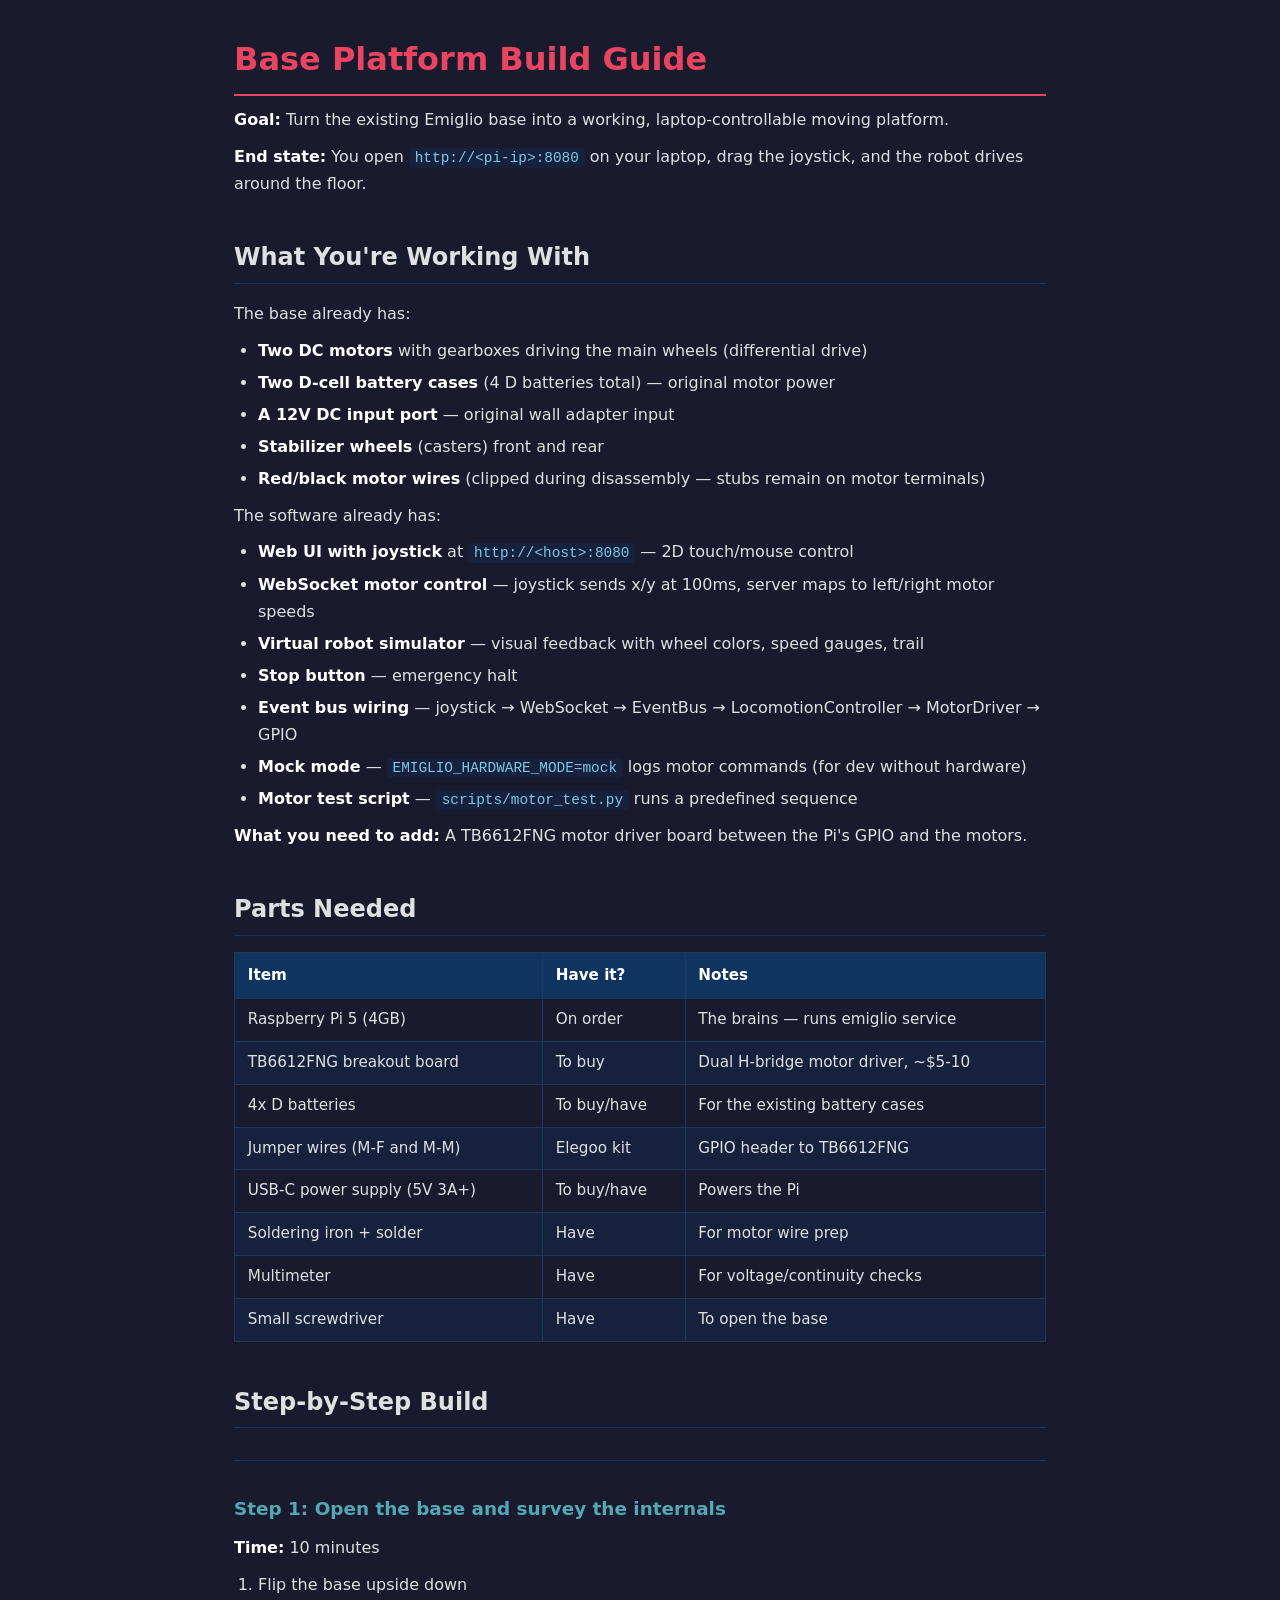
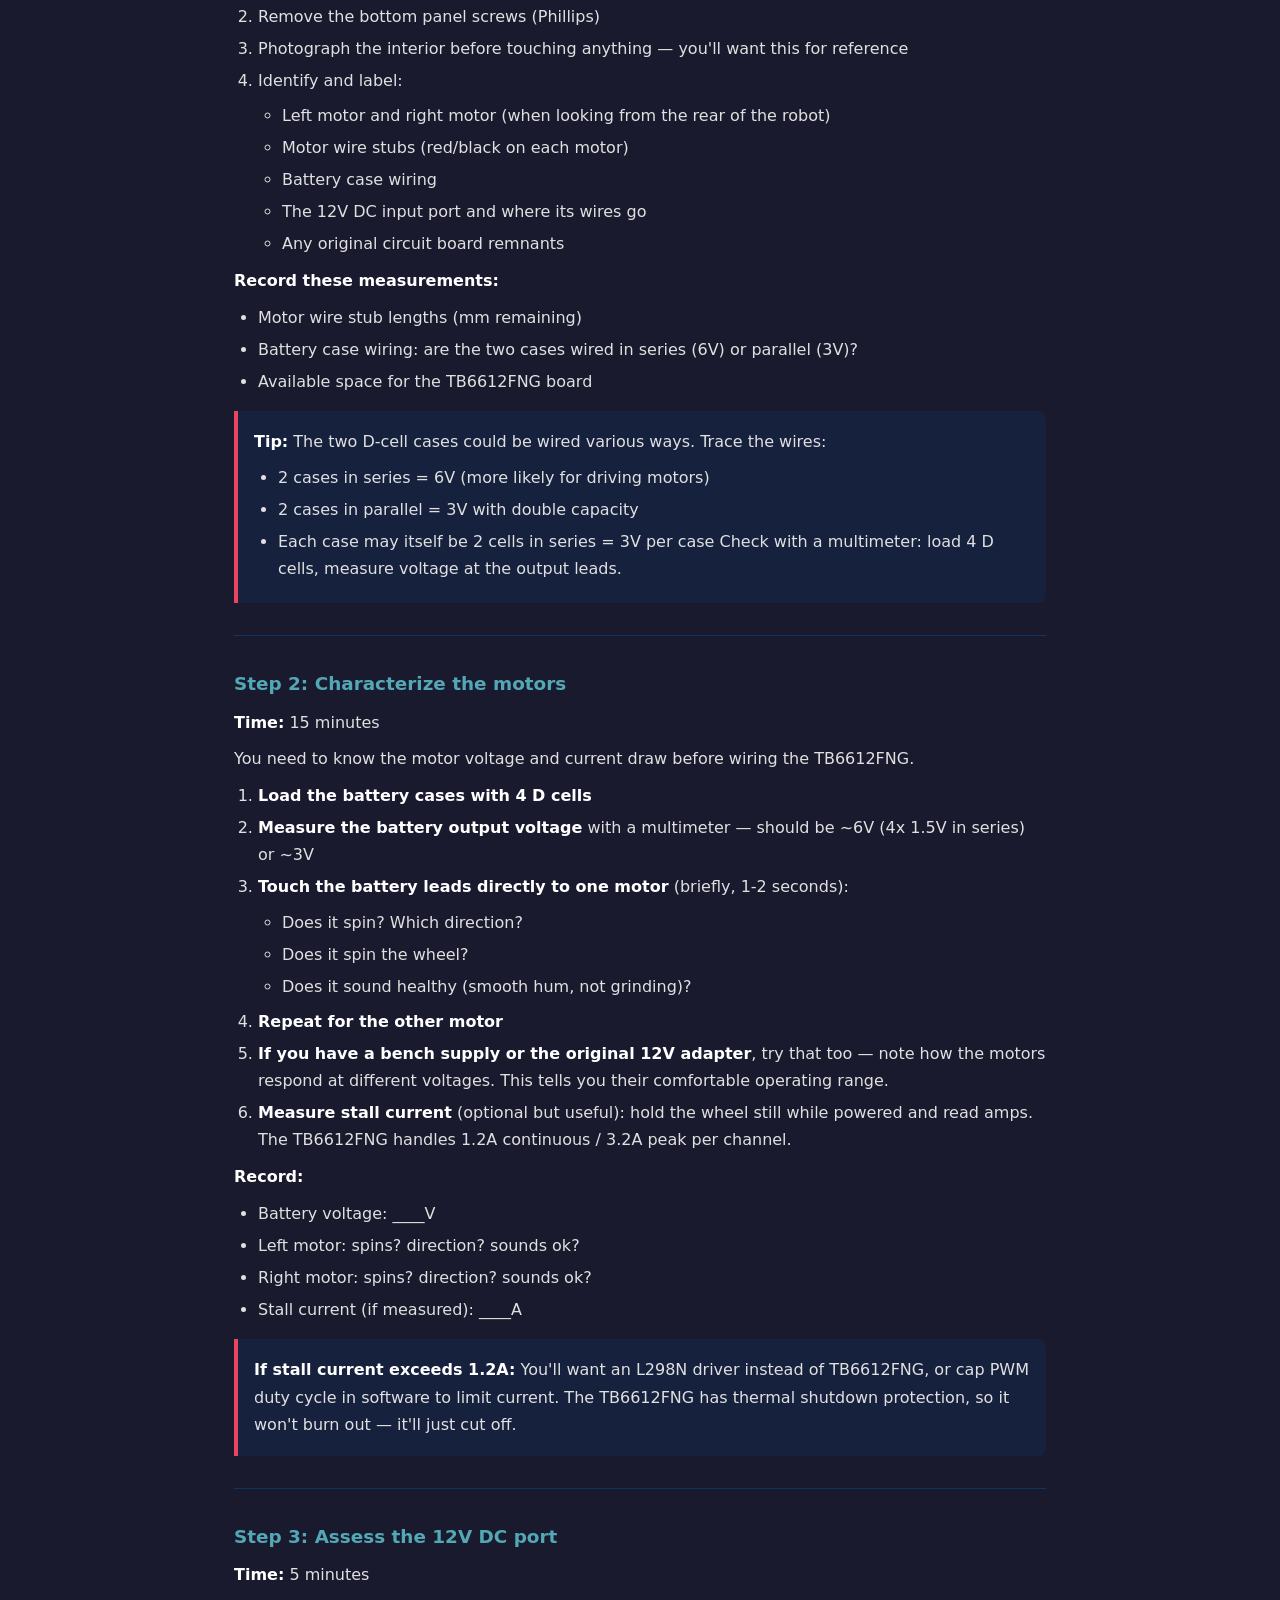
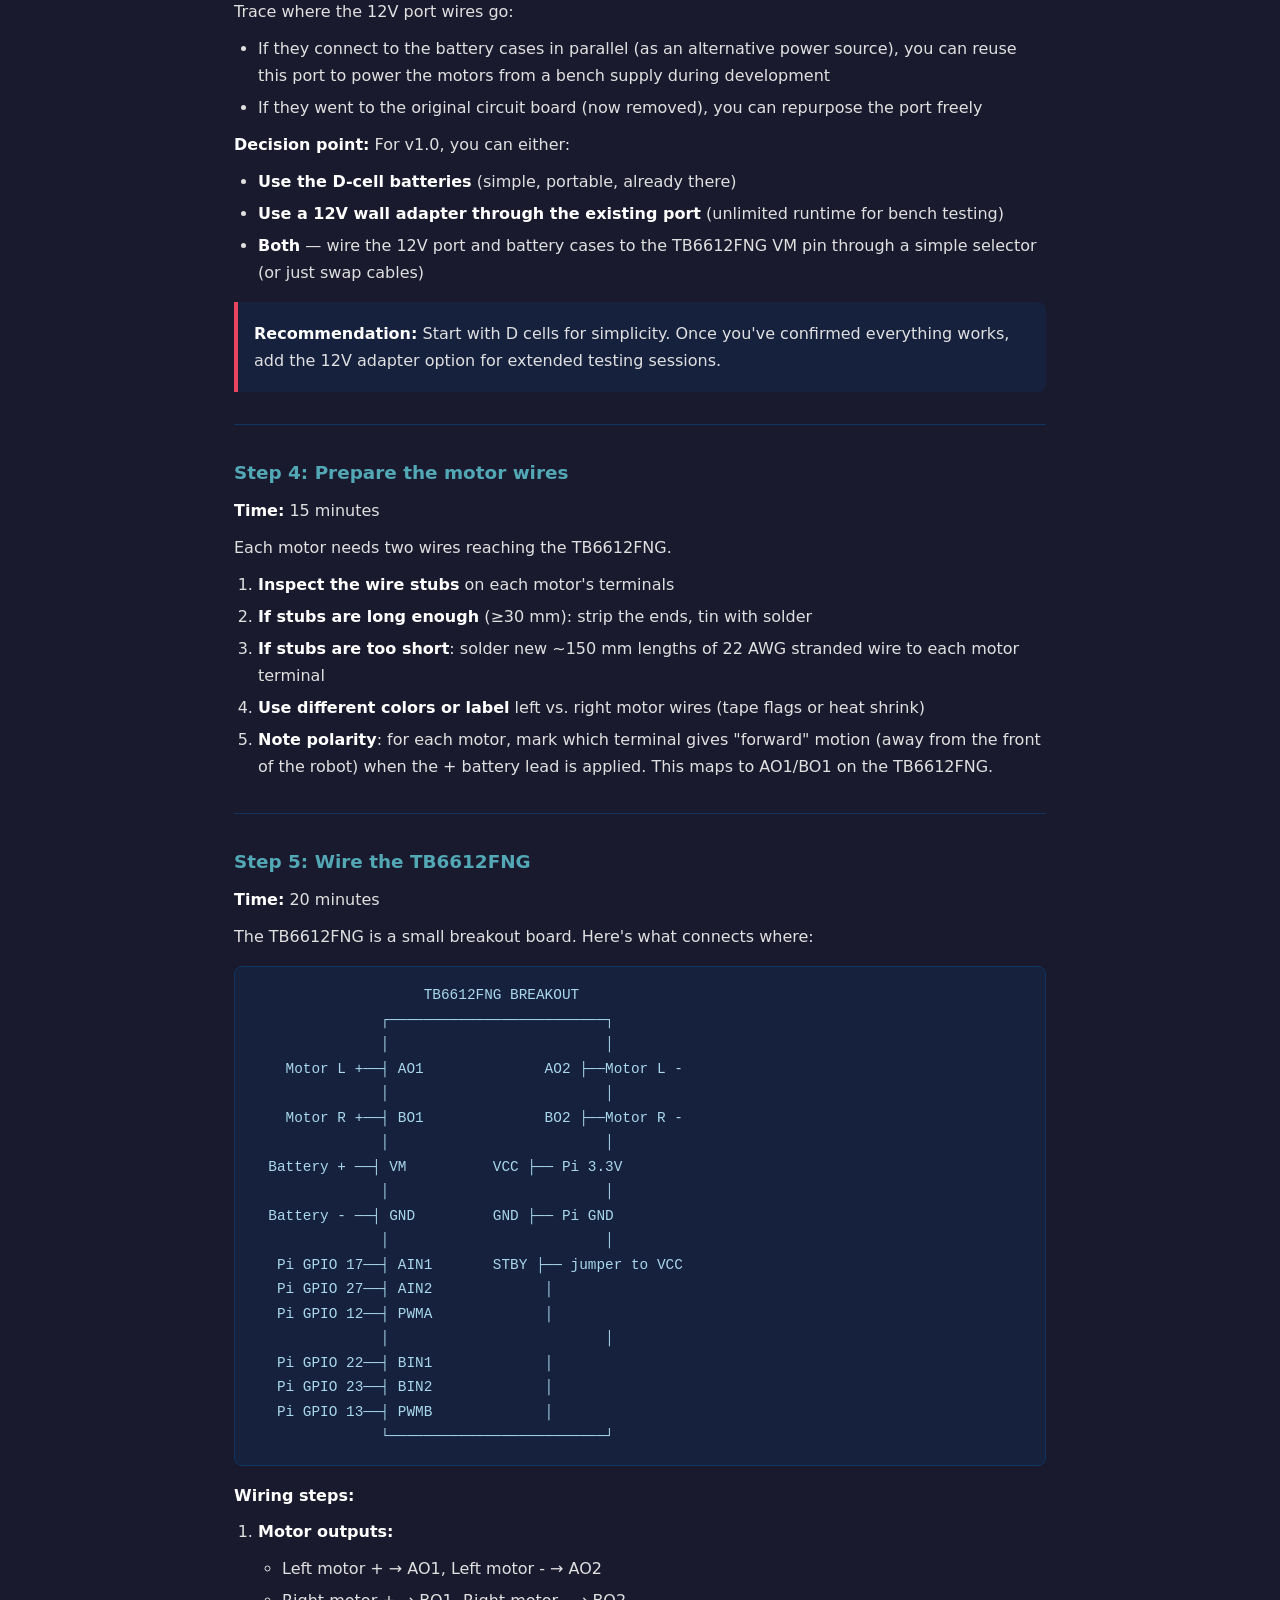
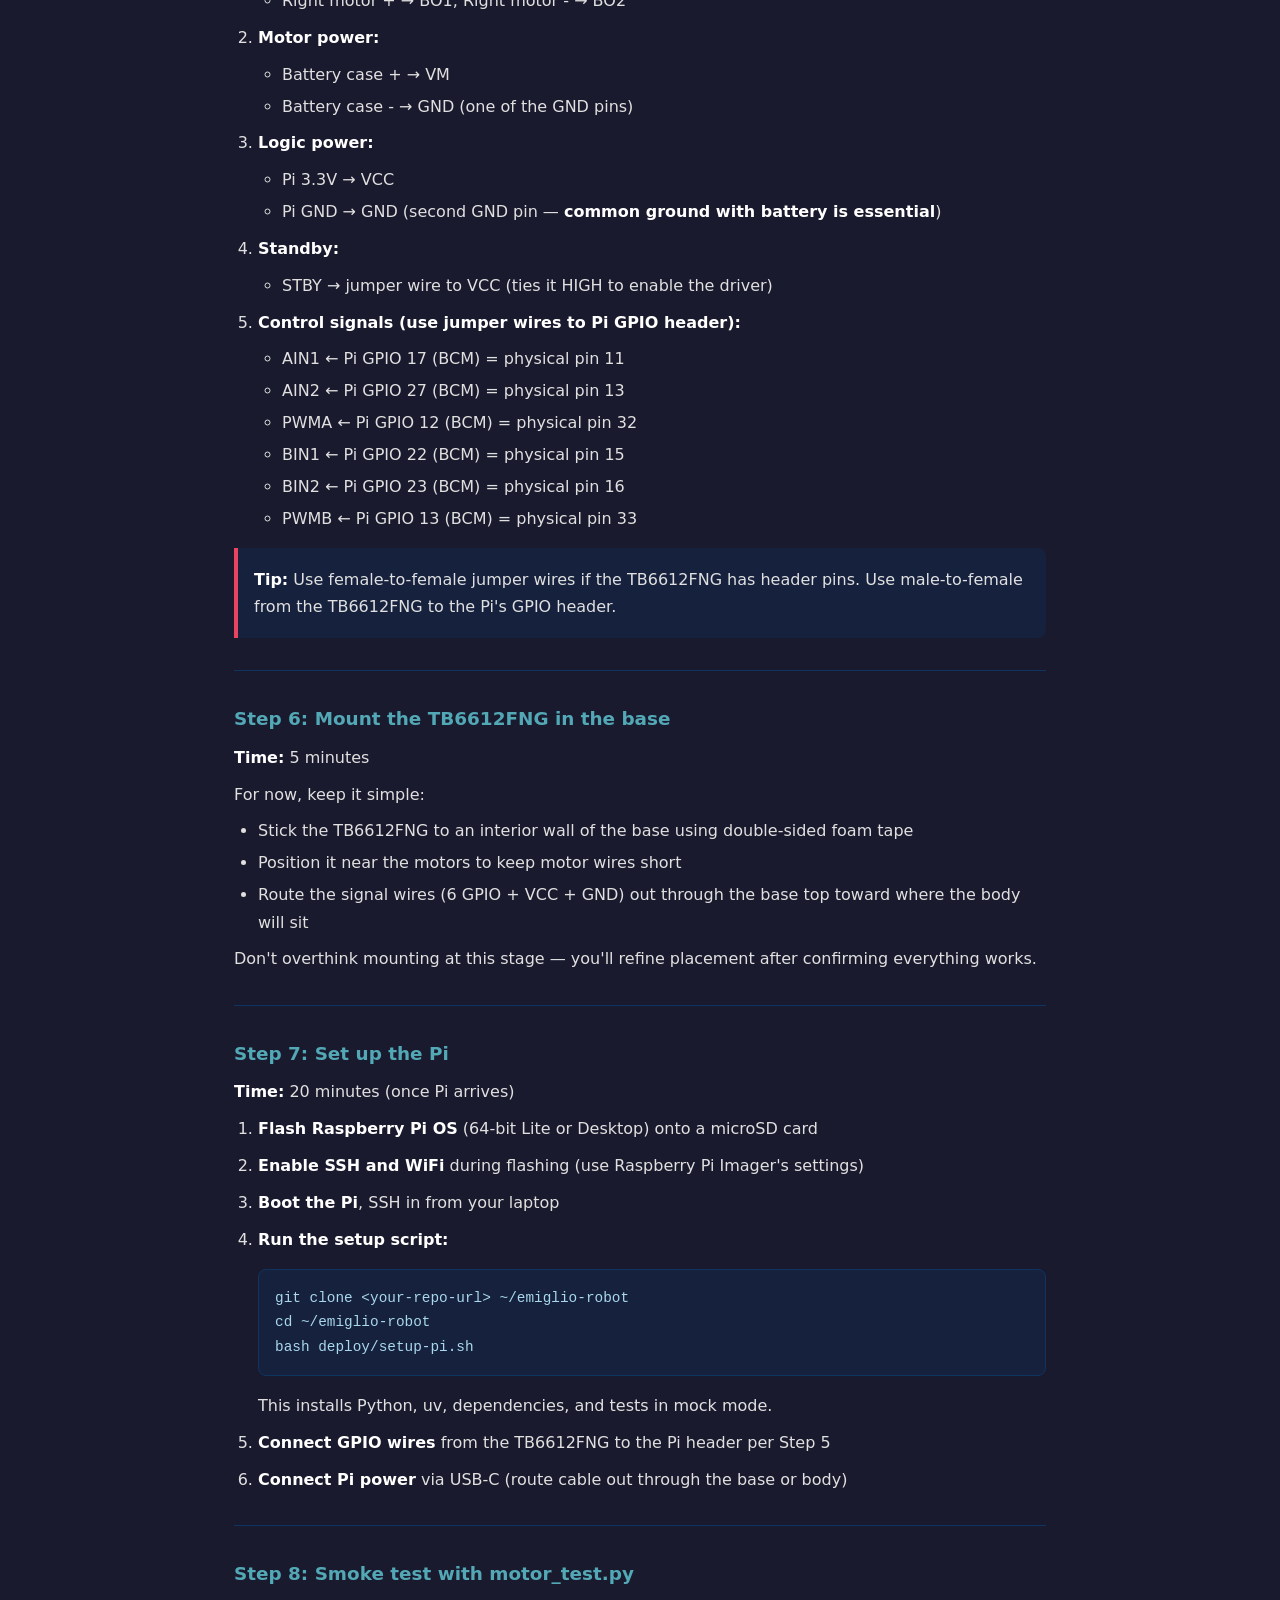
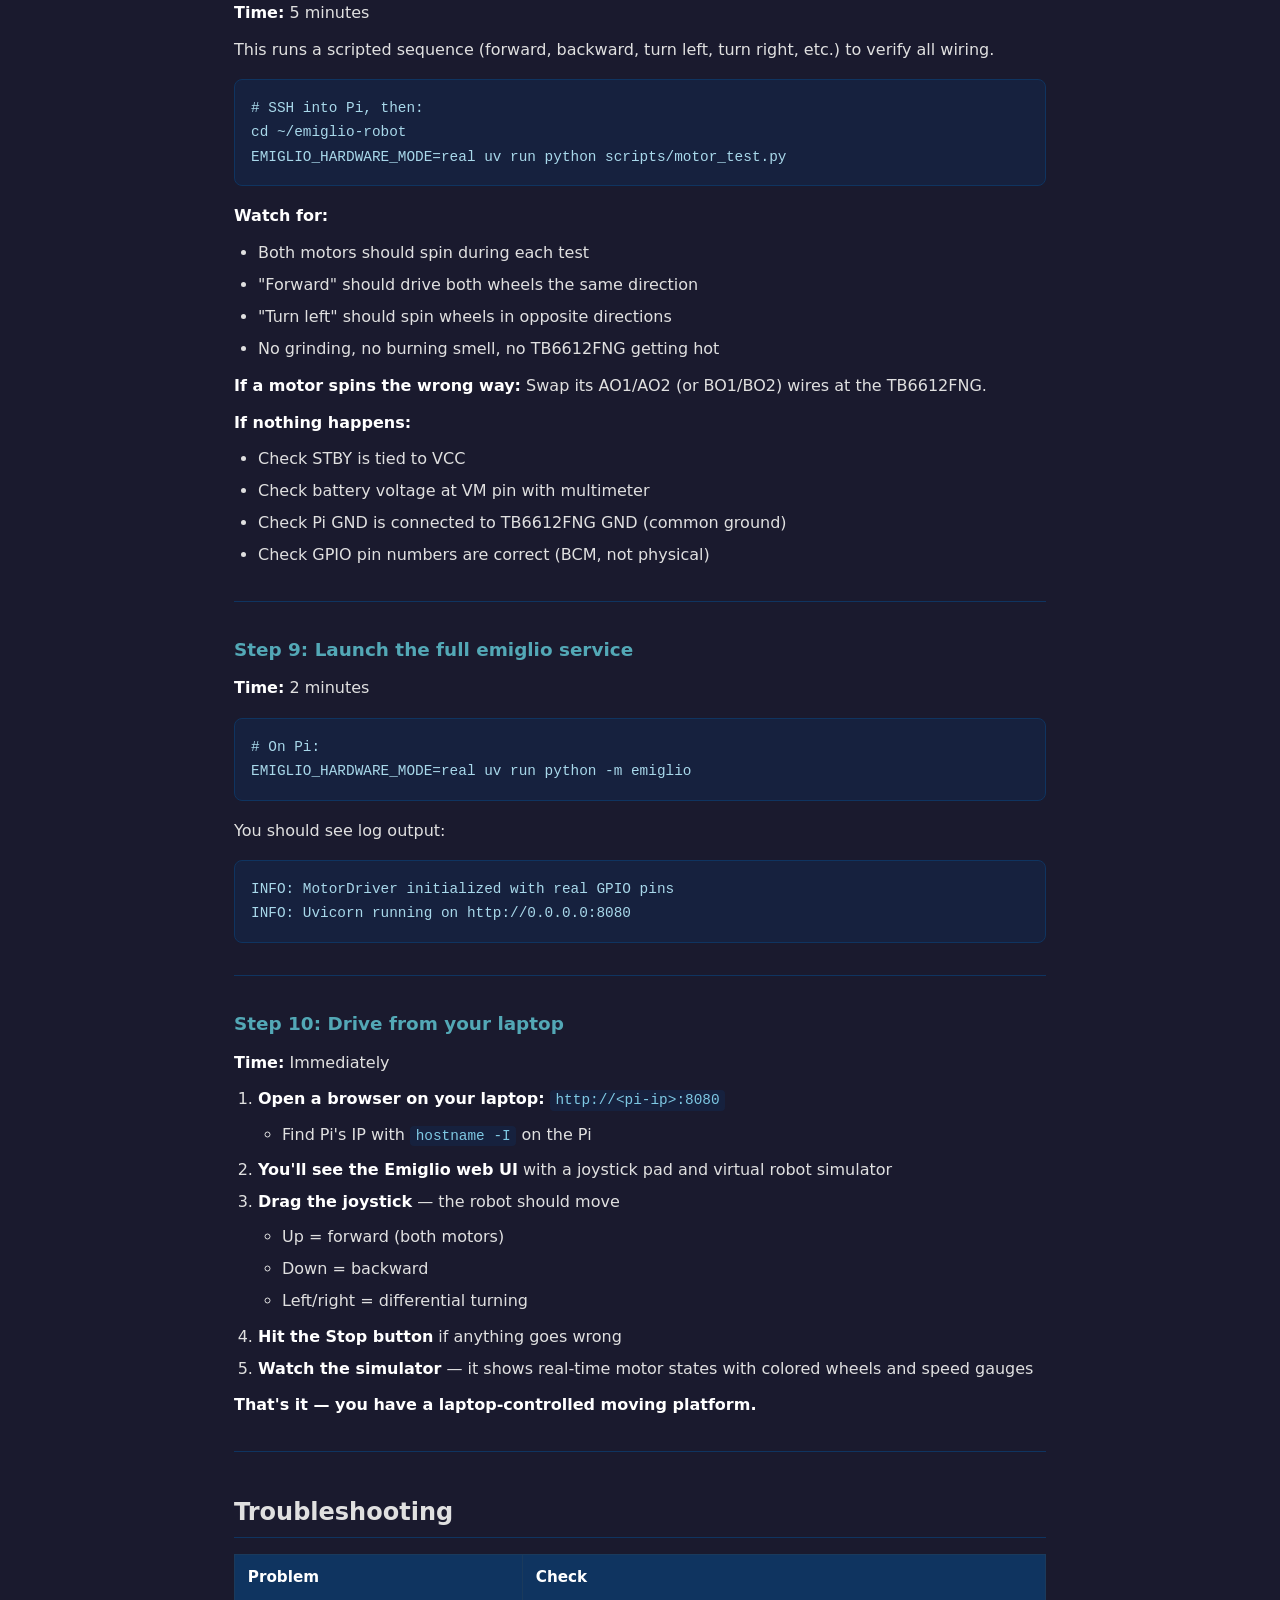
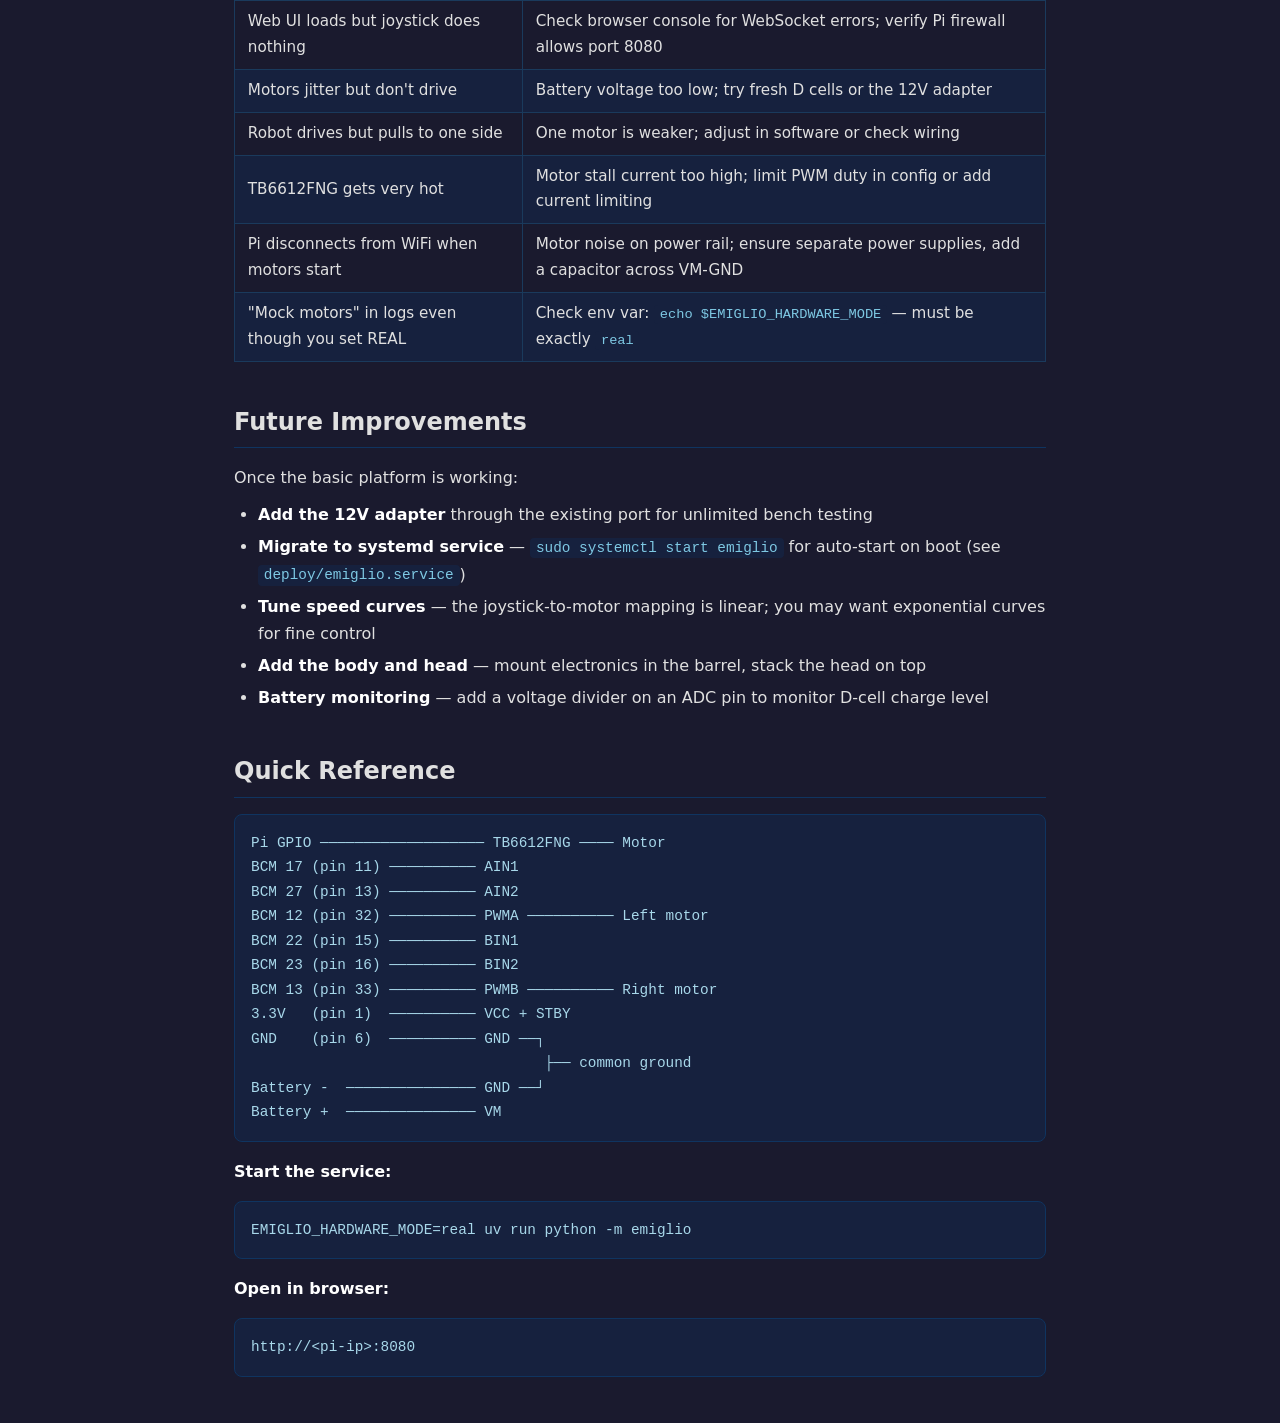
<file: docs/assembly/build-guide/base-platform-build.html>
<!DOCTYPE html>
<html lang="en">
<head>
<meta charset="UTF-8">
<meta name="viewport" content="width=device-width, initial-scale=1.0">
<title>Base Platform Build Guide - Emiglio Robot</title>
<style>
  :root { --bg: #1a1a2e; --fg: #e0e0e0; --accent: #e94560; --code-bg: #16213e;
           --border: #0f3460; --link: #53a8b6; --table-alt: #16213e; }
  * { box-sizing: border-box; margin: 0; padding: 0; }
  body { font-family: 'Segoe UI', system-ui, -apple-system, sans-serif;
          background: var(--bg); color: var(--fg); line-height: 1.7;
          max-width: 860px; margin: 0 auto; padding: 2rem 1.5rem; }
  h1 { color: var(--accent); font-size: 2rem; margin: 0 0 0.5rem;
        border-bottom: 2px solid var(--accent); padding-bottom: 0.5rem; }
  h2 { color: #e0e0e0; font-size: 1.5rem; margin: 2.5rem 0 1rem;
        border-bottom: 1px solid var(--border); padding-bottom: 0.3rem; }
  h3 { color: var(--link); font-size: 1.15rem; margin: 1.8rem 0 0.6rem; }
  p { margin: 0.6rem 0; }
  a { color: var(--link); text-decoration: none; }
  a:hover { text-decoration: underline; }
  strong { color: #fff; }
  code { background: var(--code-bg); color: #7ec8e3; padding: 0.15em 0.4em;
          border-radius: 4px; font-size: 0.9em;
          font-family: 'Fira Code', 'Cascadia Code', monospace; }
  pre { background: var(--code-bg); border: 1px solid var(--border);
         border-radius: 8px; padding: 1rem; overflow-x: auto; margin: 1rem 0; }
  pre code { background: none; padding: 0; color: #a8d8ea; }
  table { width: 100%; border-collapse: collapse; margin: 1rem 0;
           font-size: 0.95rem; }
  th { background: var(--border); color: #fff; text-align: left;
        padding: 0.6rem 0.8rem; border: 1px solid #1a3a5c; }
  td { padding: 0.5rem 0.8rem; border: 1px solid #1a3a5c; }
  tr:nth-child(even) { background: var(--table-alt); }
  blockquote { border-left: 4px solid var(--accent); background: var(--code-bg);
                padding: 0.8rem 1rem; margin: 1rem 0;
                border-radius: 0 8px 8px 0; }
  blockquote p { margin: 0.3rem 0; }
  ul, ol { padding-left: 1.5rem; margin: 0.5rem 0; }
  li { margin: 0.3rem 0; }
  hr { border: none; border-top: 1px solid var(--border); margin: 2rem 0; }
  @media (max-width: 600px) {
    body { padding: 1rem; }
    h1 { font-size: 1.5rem; }
    pre { font-size: 0.85rem; }
  }
</style>
</head>
<body>
<h1>Base Platform Build Guide</h1>
<p><strong>Goal:</strong> Turn the existing Emiglio base into a working, laptop-controllable moving platform.</p>
<p><strong>End state:</strong> You open <code>http://&lt;pi-ip&gt;:8080</code> on your laptop, drag the joystick, and the robot drives around the floor.</p>
<h2>What You're Working With</h2>
<p>The base already has:</p>
<ul>
<li><strong>Two DC motors</strong> with gearboxes driving the main wheels (differential drive)</li>
<li><strong>Two D-cell battery cases</strong> (4 D batteries total) — original motor power</li>
<li><strong>A 12V DC input port</strong> — original wall adapter input</li>
<li><strong>Stabilizer wheels</strong> (casters) front and rear</li>
<li><strong>Red/black motor wires</strong> (clipped during disassembly — stubs remain on motor terminals)</li>
</ul>
<p>The software already has:</p>
<ul>
<li><strong>Web UI with joystick</strong> at <code>http://&lt;host&gt;:8080</code> — 2D touch/mouse control</li>
<li><strong>WebSocket motor control</strong> — joystick sends x/y at 100ms, server maps to left/right motor speeds</li>
<li><strong>Virtual robot simulator</strong> — visual feedback with wheel colors, speed gauges, trail</li>
<li><strong>Stop button</strong> — emergency halt</li>
<li><strong>Event bus wiring</strong> — joystick → WebSocket → EventBus → LocomotionController → MotorDriver → GPIO</li>
<li><strong>Mock mode</strong> — <code>EMIGLIO_HARDWARE_MODE=mock</code> logs motor commands (for dev without hardware)</li>
<li><strong>Motor test script</strong> — <code>scripts/motor_test.py</code> runs a predefined sequence</li>
</ul>
<p><strong>What you need to add:</strong> A TB6612FNG motor driver board between the Pi's GPIO and the motors.</p>
<h2>Parts Needed</h2>
<table>
<thead>
<tr>
<th>Item</th>
<th>Have it?</th>
<th>Notes</th>
</tr>
</thead>
<tbody>
<tr>
<td>Raspberry Pi 5 (4GB)</td>
<td>On order</td>
<td>The brains — runs emiglio service</td>
</tr>
<tr>
<td>TB6612FNG breakout board</td>
<td>To buy</td>
<td>Dual H-bridge motor driver, ~$5-10</td>
</tr>
<tr>
<td>4x D batteries</td>
<td>To buy/have</td>
<td>For the existing battery cases</td>
</tr>
<tr>
<td>Jumper wires (M-F and M-M)</td>
<td>Elegoo kit</td>
<td>GPIO header to TB6612FNG</td>
</tr>
<tr>
<td>USB-C power supply (5V 3A+)</td>
<td>To buy/have</td>
<td>Powers the Pi</td>
</tr>
<tr>
<td>Soldering iron + solder</td>
<td>Have</td>
<td>For motor wire prep</td>
</tr>
<tr>
<td>Multimeter</td>
<td>Have</td>
<td>For voltage/continuity checks</td>
</tr>
<tr>
<td>Small screwdriver</td>
<td>Have</td>
<td>To open the base</td>
</tr>
</tbody>
</table>
<h2>Step-by-Step Build</h2>
<hr />
<h3>Step 1: Open the base and survey the internals</h3>
<p><strong>Time:</strong> 10 minutes</p>
<ol>
<li>Flip the base upside down</li>
<li>Remove the bottom panel screws (Phillips)</li>
<li>Photograph the interior before touching anything — you'll want this for reference</li>
<li>Identify and label:
<ul>
<li>Left motor and right motor (when looking from the rear of the robot)</li>
<li>Motor wire stubs (red/black on each motor)</li>
<li>Battery case wiring</li>
<li>The 12V DC input port and where its wires go</li>
<li>Any original circuit board remnants</li>
</ul>
</li>
</ol>
<p><strong>Record these measurements:</strong></p>
<ul>
<li>Motor wire stub lengths (mm remaining)</li>
<li>Battery case wiring: are the two cases wired in series (6V) or parallel (3V)?</li>
<li>Available space for the TB6612FNG board</li>
</ul>
<blockquote>
<p><strong>Tip:</strong> The two D-cell cases could be wired various ways. Trace the wires:</p>
<ul>
<li>2 cases in series = 6V (more likely for driving motors)</li>
<li>2 cases in parallel = 3V with double capacity</li>
<li>Each case may itself be 2 cells in series = 3V per case
Check with a multimeter: load 4 D cells, measure voltage at the output leads.</li>
</ul>
</blockquote>
<hr />
<h3>Step 2: Characterize the motors</h3>
<p><strong>Time:</strong> 15 minutes</p>
<p>You need to know the motor voltage and current draw before wiring the TB6612FNG.</p>
<ol>
<li><strong>Load the battery cases with 4 D cells</strong></li>
<li><strong>Measure the battery output voltage</strong> with a multimeter — should be ~6V (4x 1.5V in series) or ~3V</li>
<li><strong>Touch the battery leads directly to one motor</strong> (briefly, 1-2 seconds):
<ul>
<li>Does it spin? Which direction?</li>
<li>Does it spin the wheel?</li>
<li>Does it sound healthy (smooth hum, not grinding)?</li>
</ul>
</li>
<li><strong>Repeat for the other motor</strong></li>
<li><strong>If you have a bench supply or the original 12V adapter</strong>, try that too — note how the motors respond at different voltages. This tells you their comfortable operating range.</li>
<li><strong>Measure stall current</strong> (optional but useful): hold the wheel still while powered and read amps. The TB6612FNG handles 1.2A continuous / 3.2A peak per channel.</li>
</ol>
<p><strong>Record:</strong></p>
<ul>
<li>Battery voltage: ____V</li>
<li>Left motor: spins? direction? sounds ok?</li>
<li>Right motor: spins? direction? sounds ok?</li>
<li>Stall current (if measured): ____A</li>
</ul>
<blockquote>
<p><strong>If stall current exceeds 1.2A:</strong> You'll want an L298N driver instead of TB6612FNG, or cap PWM duty cycle in software to limit current. The TB6612FNG has thermal shutdown protection, so it won't burn out — it'll just cut off.</p>
</blockquote>
<hr />
<h3>Step 3: Assess the 12V DC port</h3>
<p><strong>Time:</strong> 5 minutes</p>
<p>Trace where the 12V port wires go:</p>
<ul>
<li>If they connect to the battery cases in parallel (as an alternative power source), you can reuse this port to power the motors from a bench supply during development</li>
<li>If they went to the original circuit board (now removed), you can repurpose the port freely</li>
</ul>
<p><strong>Decision point:</strong> For v1.0, you can either:</p>
<ul>
<li><strong>Use the D-cell batteries</strong> (simple, portable, already there)</li>
<li><strong>Use a 12V wall adapter through the existing port</strong> (unlimited runtime for bench testing)</li>
<li><strong>Both</strong> — wire the 12V port and battery cases to the TB6612FNG VM pin through a simple selector (or just swap cables)</li>
</ul>
<blockquote>
<p><strong>Recommendation:</strong> Start with D cells for simplicity. Once you've confirmed everything works, add the 12V adapter option for extended testing sessions.</p>
</blockquote>
<hr />
<h3>Step 4: Prepare the motor wires</h3>
<p><strong>Time:</strong> 15 minutes</p>
<p>Each motor needs two wires reaching the TB6612FNG.</p>
<ol>
<li><strong>Inspect the wire stubs</strong> on each motor's terminals</li>
<li><strong>If stubs are long enough</strong> (≥30 mm): strip the ends, tin with solder</li>
<li><strong>If stubs are too short</strong>: solder new ~150 mm lengths of 22 AWG stranded wire to each motor terminal</li>
<li><strong>Use different colors or label</strong> left vs. right motor wires (tape flags or heat shrink)</li>
<li><strong>Note polarity</strong>: for each motor, mark which terminal gives &quot;forward&quot; motion (away from the front of the robot) when the + battery lead is applied. This maps to AO1/BO1 on the TB6612FNG.</li>
</ol>
<hr />
<h3>Step 5: Wire the TB6612FNG</h3>
<p><strong>Time:</strong> 20 minutes</p>
<p>The TB6612FNG is a small breakout board. Here's what connects where:</p>
<pre><code>                    TB6612FNG BREAKOUT
               ┌─────────────────────────┐
               │                         │
    Motor L +──┤ AO1              AO2 ├──Motor L -
               │                         │
    Motor R +──┤ BO1              BO2 ├──Motor R -
               │                         │
  Battery + ──┤ VM          VCC ├── Pi 3.3V
               │                         │
  Battery - ──┤ GND         GND ├── Pi GND
               │                         │
   Pi GPIO 17──┤ AIN1       STBY ├── jumper to VCC
   Pi GPIO 27──┤ AIN2             │
   Pi GPIO 12──┤ PWMA             │
               │                         │
   Pi GPIO 22──┤ BIN1             │
   Pi GPIO 23──┤ BIN2             │
   Pi GPIO 13──┤ PWMB             │
               └─────────────────────────┘
</code></pre>
<p><strong>Wiring steps:</strong></p>
<ol>
<li>
<p><strong>Motor outputs:</strong></p>
<ul>
<li>Left motor + → AO1, Left motor - → AO2</li>
<li>Right motor + → BO1, Right motor - → BO2</li>
</ul>
</li>
<li>
<p><strong>Motor power:</strong></p>
<ul>
<li>Battery case + → VM</li>
<li>Battery case - → GND (one of the GND pins)</li>
</ul>
</li>
<li>
<p><strong>Logic power:</strong></p>
<ul>
<li>Pi 3.3V → VCC</li>
<li>Pi GND → GND (second GND pin — <strong>common ground with battery is essential</strong>)</li>
</ul>
</li>
<li>
<p><strong>Standby:</strong></p>
<ul>
<li>STBY → jumper wire to VCC (ties it HIGH to enable the driver)</li>
</ul>
</li>
<li>
<p><strong>Control signals (use jumper wires to Pi GPIO header):</strong></p>
<ul>
<li>AIN1 ← Pi GPIO 17 (BCM) = physical pin 11</li>
<li>AIN2 ← Pi GPIO 27 (BCM) = physical pin 13</li>
<li>PWMA ← Pi GPIO 12 (BCM) = physical pin 32</li>
<li>BIN1 ← Pi GPIO 22 (BCM) = physical pin 15</li>
<li>BIN2 ← Pi GPIO 23 (BCM) = physical pin 16</li>
<li>PWMB ← Pi GPIO 13 (BCM) = physical pin 33</li>
</ul>
</li>
</ol>
<blockquote>
<p><strong>Tip:</strong> Use female-to-female jumper wires if the TB6612FNG has header pins. Use male-to-female from the TB6612FNG to the Pi's GPIO header.</p>
</blockquote>
<hr />
<h3>Step 6: Mount the TB6612FNG in the base</h3>
<p><strong>Time:</strong> 5 minutes</p>
<p>For now, keep it simple:</p>
<ul>
<li>Stick the TB6612FNG to an interior wall of the base using double-sided foam tape</li>
<li>Position it near the motors to keep motor wires short</li>
<li>Route the signal wires (6 GPIO + VCC + GND) out through the base top toward where the body will sit</li>
</ul>
<p>Don't overthink mounting at this stage — you'll refine placement after confirming everything works.</p>
<hr />
<h3>Step 7: Set up the Pi</h3>
<p><strong>Time:</strong> 20 minutes (once Pi arrives)</p>
<ol>
<li>
<p><strong>Flash Raspberry Pi OS</strong> (64-bit Lite or Desktop) onto a microSD card</p>
</li>
<li>
<p><strong>Enable SSH and WiFi</strong> during flashing (use Raspberry Pi Imager's settings)</p>
</li>
<li>
<p><strong>Boot the Pi</strong>, SSH in from your laptop</p>
</li>
<li>
<p><strong>Run the setup script:</strong></p>
<pre><code class="language-bash">git clone &lt;your-repo-url&gt; ~/emiglio-robot
cd ~/emiglio-robot
bash deploy/setup-pi.sh
</code></pre>
<p>This installs Python, uv, dependencies, and tests in mock mode.</p>
</li>
<li>
<p><strong>Connect GPIO wires</strong> from the TB6612FNG to the Pi header per Step 5</p>
</li>
<li>
<p><strong>Connect Pi power</strong> via USB-C (route cable out through the base or body)</p>
</li>
</ol>
<hr />
<h3>Step 8: Smoke test with motor_test.py</h3>
<p><strong>Time:</strong> 5 minutes</p>
<p>This runs a scripted sequence (forward, backward, turn left, turn right, etc.) to verify all wiring.</p>
<pre><code class="language-bash"># SSH into Pi, then:
cd ~/emiglio-robot
EMIGLIO_HARDWARE_MODE=real uv run python scripts/motor_test.py
</code></pre>
<p><strong>Watch for:</strong></p>
<ul>
<li>Both motors should spin during each test</li>
<li>&quot;Forward&quot; should drive both wheels the same direction</li>
<li>&quot;Turn left&quot; should spin wheels in opposite directions</li>
<li>No grinding, no burning smell, no TB6612FNG getting hot</li>
</ul>
<p><strong>If a motor spins the wrong way:</strong> Swap its AO1/AO2 (or BO1/BO2) wires at the TB6612FNG.</p>
<p><strong>If nothing happens:</strong></p>
<ul>
<li>Check STBY is tied to VCC</li>
<li>Check battery voltage at VM pin with multimeter</li>
<li>Check Pi GND is connected to TB6612FNG GND (common ground)</li>
<li>Check GPIO pin numbers are correct (BCM, not physical)</li>
</ul>
<hr />
<h3>Step 9: Launch the full emiglio service</h3>
<p><strong>Time:</strong> 2 minutes</p>
<pre><code class="language-bash"># On Pi:
EMIGLIO_HARDWARE_MODE=real uv run python -m emiglio
</code></pre>
<p>You should see log output:</p>
<pre><code>INFO: MotorDriver initialized with real GPIO pins
INFO: Uvicorn running on http://0.0.0.0:8080
</code></pre>
<hr />
<h3>Step 10: Drive from your laptop</h3>
<p><strong>Time:</strong> Immediately</p>
<ol>
<li><strong>Open a browser on your laptop:</strong> <code>http://&lt;pi-ip&gt;:8080</code>
<ul>
<li>Find Pi's IP with <code>hostname -I</code> on the Pi</li>
</ul>
</li>
<li><strong>You'll see the Emiglio web UI</strong> with a joystick pad and virtual robot simulator</li>
<li><strong>Drag the joystick</strong> — the robot should move
<ul>
<li>Up = forward (both motors)</li>
<li>Down = backward</li>
<li>Left/right = differential turning</li>
</ul>
</li>
<li><strong>Hit the Stop button</strong> if anything goes wrong</li>
<li><strong>Watch the simulator</strong> — it shows real-time motor states with colored wheels and speed gauges</li>
</ol>
<p><strong>That's it — you have a laptop-controlled moving platform.</strong></p>
<hr />
<h2>Troubleshooting</h2>
<table>
<thead>
<tr>
<th>Problem</th>
<th>Check</th>
</tr>
</thead>
<tbody>
<tr>
<td>Web UI loads but joystick does nothing</td>
<td>Check browser console for WebSocket errors; verify Pi firewall allows port 8080</td>
</tr>
<tr>
<td>Motors jitter but don't drive</td>
<td>Battery voltage too low; try fresh D cells or the 12V adapter</td>
</tr>
<tr>
<td>Robot drives but pulls to one side</td>
<td>One motor is weaker; adjust in software or check wiring</td>
</tr>
<tr>
<td>TB6612FNG gets very hot</td>
<td>Motor stall current too high; limit PWM duty in config or add current limiting</td>
</tr>
<tr>
<td>Pi disconnects from WiFi when motors start</td>
<td>Motor noise on power rail; ensure separate power supplies, add a capacitor across VM-GND</td>
</tr>
<tr>
<td>&quot;Mock motors&quot; in logs even though you set REAL</td>
<td>Check env var: <code>echo $EMIGLIO_HARDWARE_MODE</code> — must be exactly <code>real</code></td>
</tr>
</tbody>
</table>
<h2>Future Improvements</h2>
<p>Once the basic platform is working:</p>
<ul>
<li><strong>Add the 12V adapter</strong> through the existing port for unlimited bench testing</li>
<li><strong>Migrate to systemd service</strong> — <code>sudo systemctl start emiglio</code> for auto-start on boot (see <code>deploy/emiglio.service</code>)</li>
<li><strong>Tune speed curves</strong> — the joystick-to-motor mapping is linear; you may want exponential curves for fine control</li>
<li><strong>Add the body and head</strong> — mount electronics in the barrel, stack the head on top</li>
<li><strong>Battery monitoring</strong> — add a voltage divider on an ADC pin to monitor D-cell charge level</li>
</ul>
<h2>Quick Reference</h2>
<pre><code>Pi GPIO ─────────────────── TB6612FNG ──── Motor
BCM 17 (pin 11) ────────── AIN1
BCM 27 (pin 13) ────────── AIN2
BCM 12 (pin 32) ────────── PWMA ────────── Left motor
BCM 22 (pin 15) ────────── BIN1
BCM 23 (pin 16) ────────── BIN2
BCM 13 (pin 33) ────────── PWMB ────────── Right motor
3.3V   (pin 1)  ────────── VCC + STBY
GND    (pin 6)  ────────── GND ──┐
                                  ├── common ground
Battery -  ─────────────── GND ──┘
Battery +  ─────────────── VM
</code></pre>
<p><strong>Start the service:</strong></p>
<pre><code class="language-bash">EMIGLIO_HARDWARE_MODE=real uv run python -m emiglio
</code></pre>
<p><strong>Open in browser:</strong></p>
<pre><code>http://&lt;pi-ip&gt;:8080
</code></pre>

</body>
</html>
</file>
